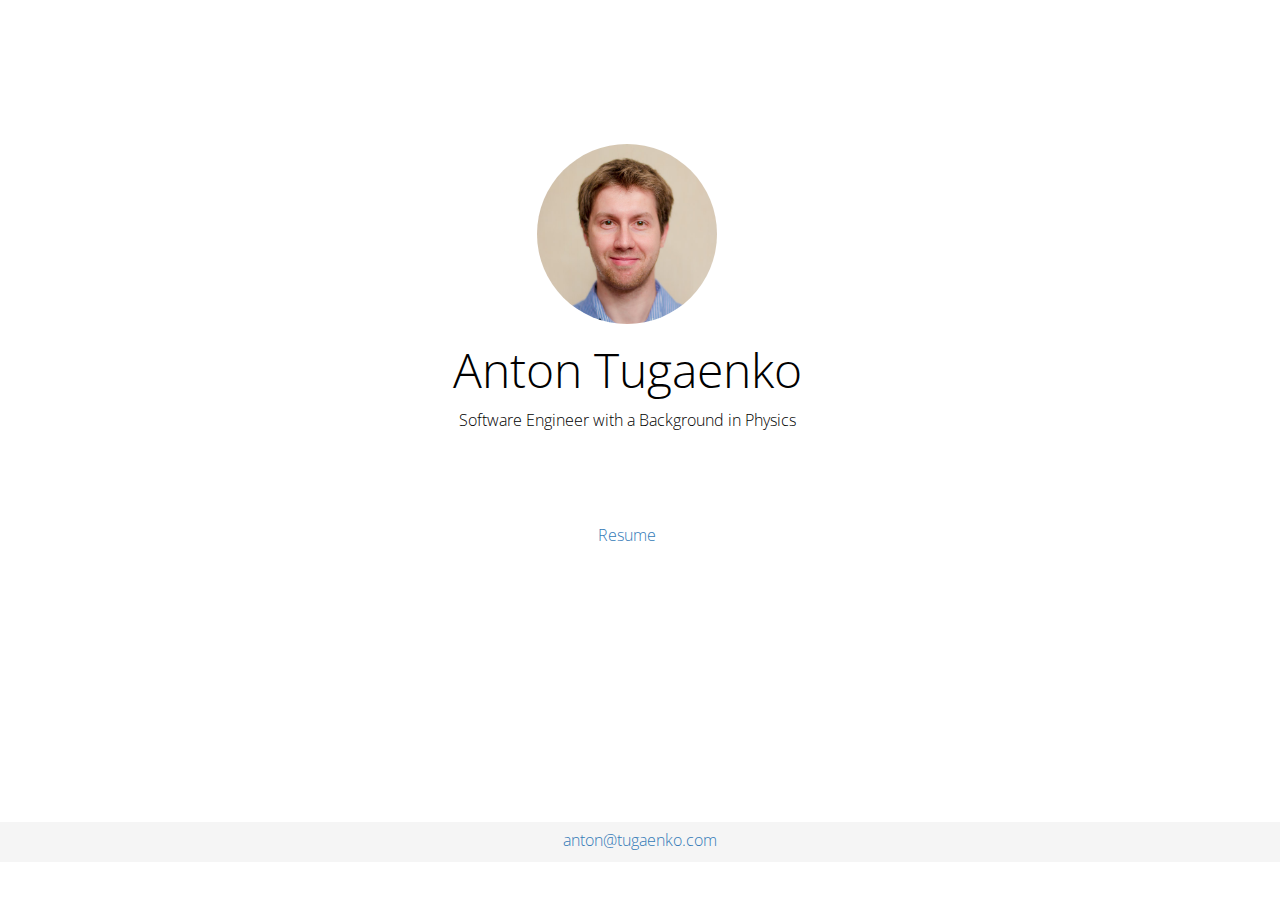
<file: index.html>
<!DOCTYPE html>
<html>
    <head>
  		<link rel="stylesheet" href="css/bootstrap.min.css">
		<link rel="stylesheet" href="css/main.css">
        <link href='https://fonts.googleapis.com/css?family=Open+Sans:400,300,700&subset=latin,cyrillic' rel='stylesheet' type='text/css'> 
        <script>
			(function(i,s,o,g,r,a,m){i['GoogleAnalyticsObject']=r;i[r]=i[r]||function(){
			(i[r].q=i[r].q||[]).push(arguments)},i[r].l=1*new Date();a=s.createElement(o),
			m=s.getElementsByTagName(o)[0];a.async=1;a.src=g;m.parentNode.insertBefore(a,m)
			})(window,document,'script','https://www.google-analytics.com/analytics.js','ga');
			ga('create', 'UA-82638806-1', 'auto');
			ga('send', 'pageview');
		</script>
		<script>
			var trackOutboundLink = function(url) {
			   ga('send', 'event', 'outbound', 'click', url, {
			     'transport': 'beacon',
			     'hitCallback': function(){document.location = url;}
			   });
			}
		</script>
        <meta name="yandex-verification" content="703b4895fd614260" />
        <meta name="yandex-verification" content="b744e51464fa85cb" />
    </head>

    <body>
		<div class="container-index" >
			<div class="photo">
				<div class="col-md-12 text-center" >
					<img src="images/IMG_5021q.jpg" height="180" width="180" class="img-circle">
				</div>
			</div>

			<div class="row">
				<div class="col-md-12 text-center">
				    <h1> Anton Tugaenko</h1>
				    <h2> Software Engineer with a Background in Physics</h2>
				</div>
			</div>

			<div class="row-blanc">
				<div class="col-md-12">	</div>
			</div>

			<div class="row">
				<div class="col-md-12 text-center">
				    <p> <a href = "https://www.tugaenko.com/TugaenkoSWE.pdf" onclick="ga('send', 'event', 'Resume', 'download', 'PM');"> Resume </a></p>
				</div>
			</div>

			<div class="row-blanc">
				<div class="col-md-12">	</div>
			</div>
			<div class="row-blanc">
				<div class="col-md-12">	</div>
			</div>
			<div class="row-blanc">
				<div class="col-md-12">	</div>
			</div>

		</div>	
		<footer class="footer">
			    <h4><script type="text/javascript">eval(unescape('%64%6f%63%75%6d%65%6e%74%2e%77%72%69%74%65%28%27%3c%61%20%68%72%65%66%3d%22%6d%61%69%6c%74%6f%3a%61%6e%74%6f%6e%40%74%75%67%61%65%6e%6b%6f%2e%63%6f%6d%22%3e%61%6e%74%6f%6e%40%74%75%67%61%65%6e%6b%6f%2e%63%6f%6d%3c%2f%61%3e%27%29%3b'))</script></h4>
		</footer>	


    </body>
</html>
</file>
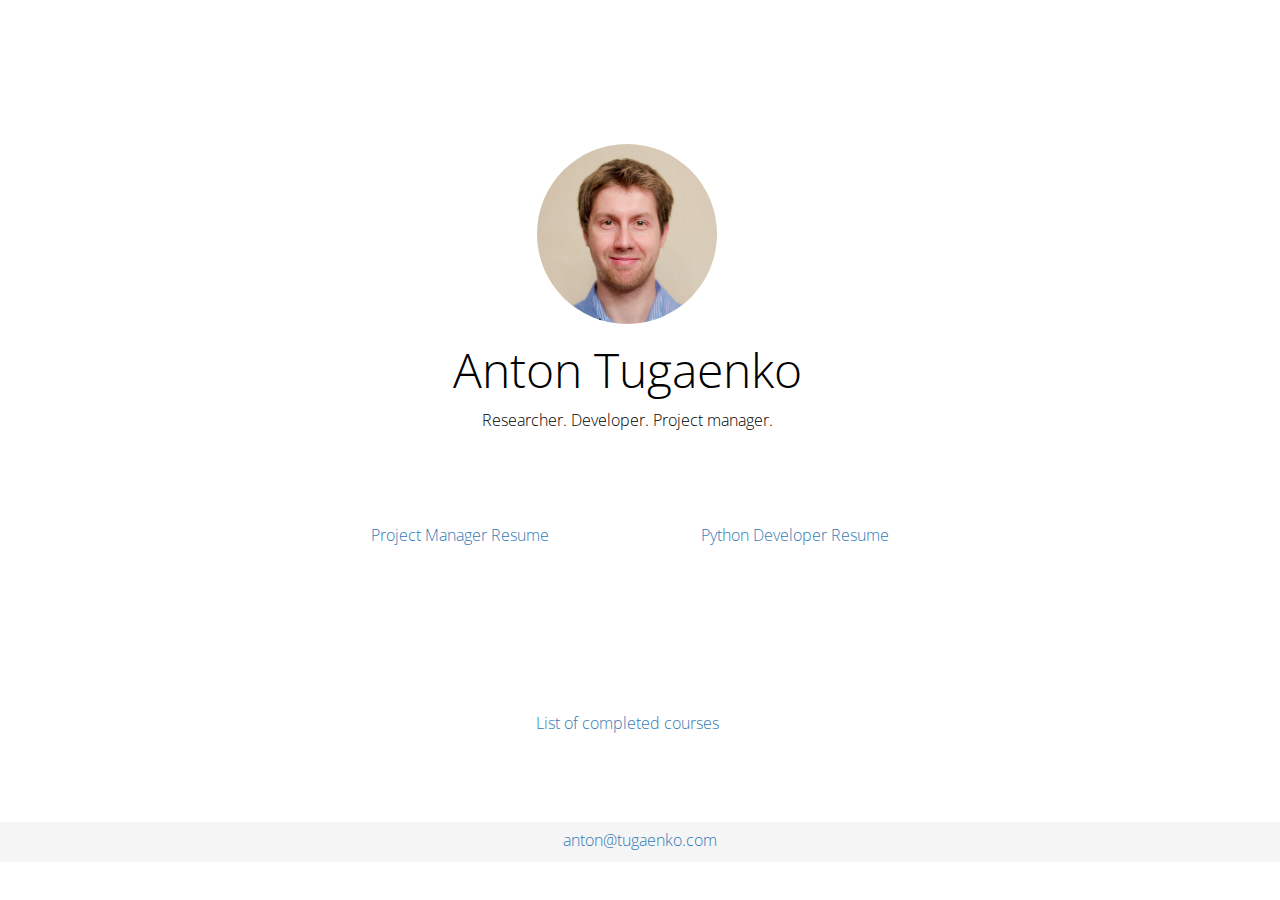
<file: junior/index.html>
<!DOCTYPE html>
<html>
    <head>
  		<link rel="stylesheet" href="../css/bootstrap.min.css">
		<link rel="stylesheet" href="../css/main.css">
        <!--<script type="text/javascript" src="js/jquery-1.11.2.min.js"></script>
        <script type="text/javascript" src="js/bootstrap.min.js"></script> -->
        <link href='https://fonts.googleapis.com/css?family=Open+Sans:400,300,700&subset=latin,cyrillic' rel='stylesheet' type='text/css'> 
        <script>
			(function(i,s,o,g,r,a,m){i['GoogleAnalyticsObject']=r;i[r]=i[r]||function(){
			(i[r].q=i[r].q||[]).push(arguments)},i[r].l=1*new Date();a=s.createElement(o),
			m=s.getElementsByTagName(o)[0];a.async=1;a.src=g;m.parentNode.insertBefore(a,m)
			})(window,document,'script','https://www.google-analytics.com/analytics.js','ga');
			ga('create', 'UA-82638806-1', 'auto');
			ga('send', 'pageview');
		</script>
		<script>
			var trackOutboundLink = function(url) {
			   ga('send', 'event', 'outbound', 'click', url, {
			     'transport': 'beacon',
			     'hitCallback': function(){document.location = url;}
			   });
			}
		</script>
    </head>

    <body>
		<div class="container-index" >
			<div class="photo">
				<div class="col-md-12 text-center" >
					<img src="../images/IMG_5021q.jpg" height="180" width="180" class="img-circle">
				</div>
			</div>

			<div class="row">
				<div class="col-md-12 text-center">
				    <h1> Anton Tugaenko</h1>
				    <h2> Researcher. Developer. Project manager.</h2>
				</div>
			</div>

			<div class="row-blanc">
				<div class="col-md-12">	</div>
			</div>

			<div class="row">
				<div class="col-md-6 text-center">
				    <p> <a href = "https://www.tugaenko.com/Tugaenko_PM.pdf" onclick="ga('send', 'event', 'Resume', 'download', 'PM');"> Project Manager Resume </a></p>
				</div>
				<div class="col-md-6 text-center">
				    <p> <a href = "http://www.tugaenko.com/Tugaenko_Junior_Python_Developer.pdf" onclick="ga('send', 'event', 'Resume', 'download', 'Python');" > Python Developer Resume </a> </p>
				</div>
			</div>

			<div class="row-blanc">
				<div class="col-md-12">	</div>
			</div>
			<div class="row-blanc">
				<div class="col-md-12">	</div>
			</div>
			<div class="row-blanc">
				<div class="col-md-12">	</div>
			</div>

			<div class="row">
				<div class="col-md-12 text-center">
				   <p> <a href="http://www.tugaenko.com/courses.html" onclick="trackOutboundLink('http://www.tugaenko.com/courses.html'); return false;"> List of completed courses</a> </p>
				</div>
			</div>

		</div>	
		<footer class="footer">
			    <h4><script type="text/javascript">eval(unescape('%64%6f%63%75%6d%65%6e%74%2e%77%72%69%74%65%28%27%3c%61%20%68%72%65%66%3d%22%6d%61%69%6c%74%6f%3a%61%6e%74%6f%6e%40%74%75%67%61%65%6e%6b%6f%2e%63%6f%6d%22%3e%61%6e%74%6f%6e%40%74%75%67%61%65%6e%6b%6f%2e%63%6f%6d%3c%2f%61%3e%27%29%3b'))</script></h4>
		</footer>	


    </body>
</html>
</file>
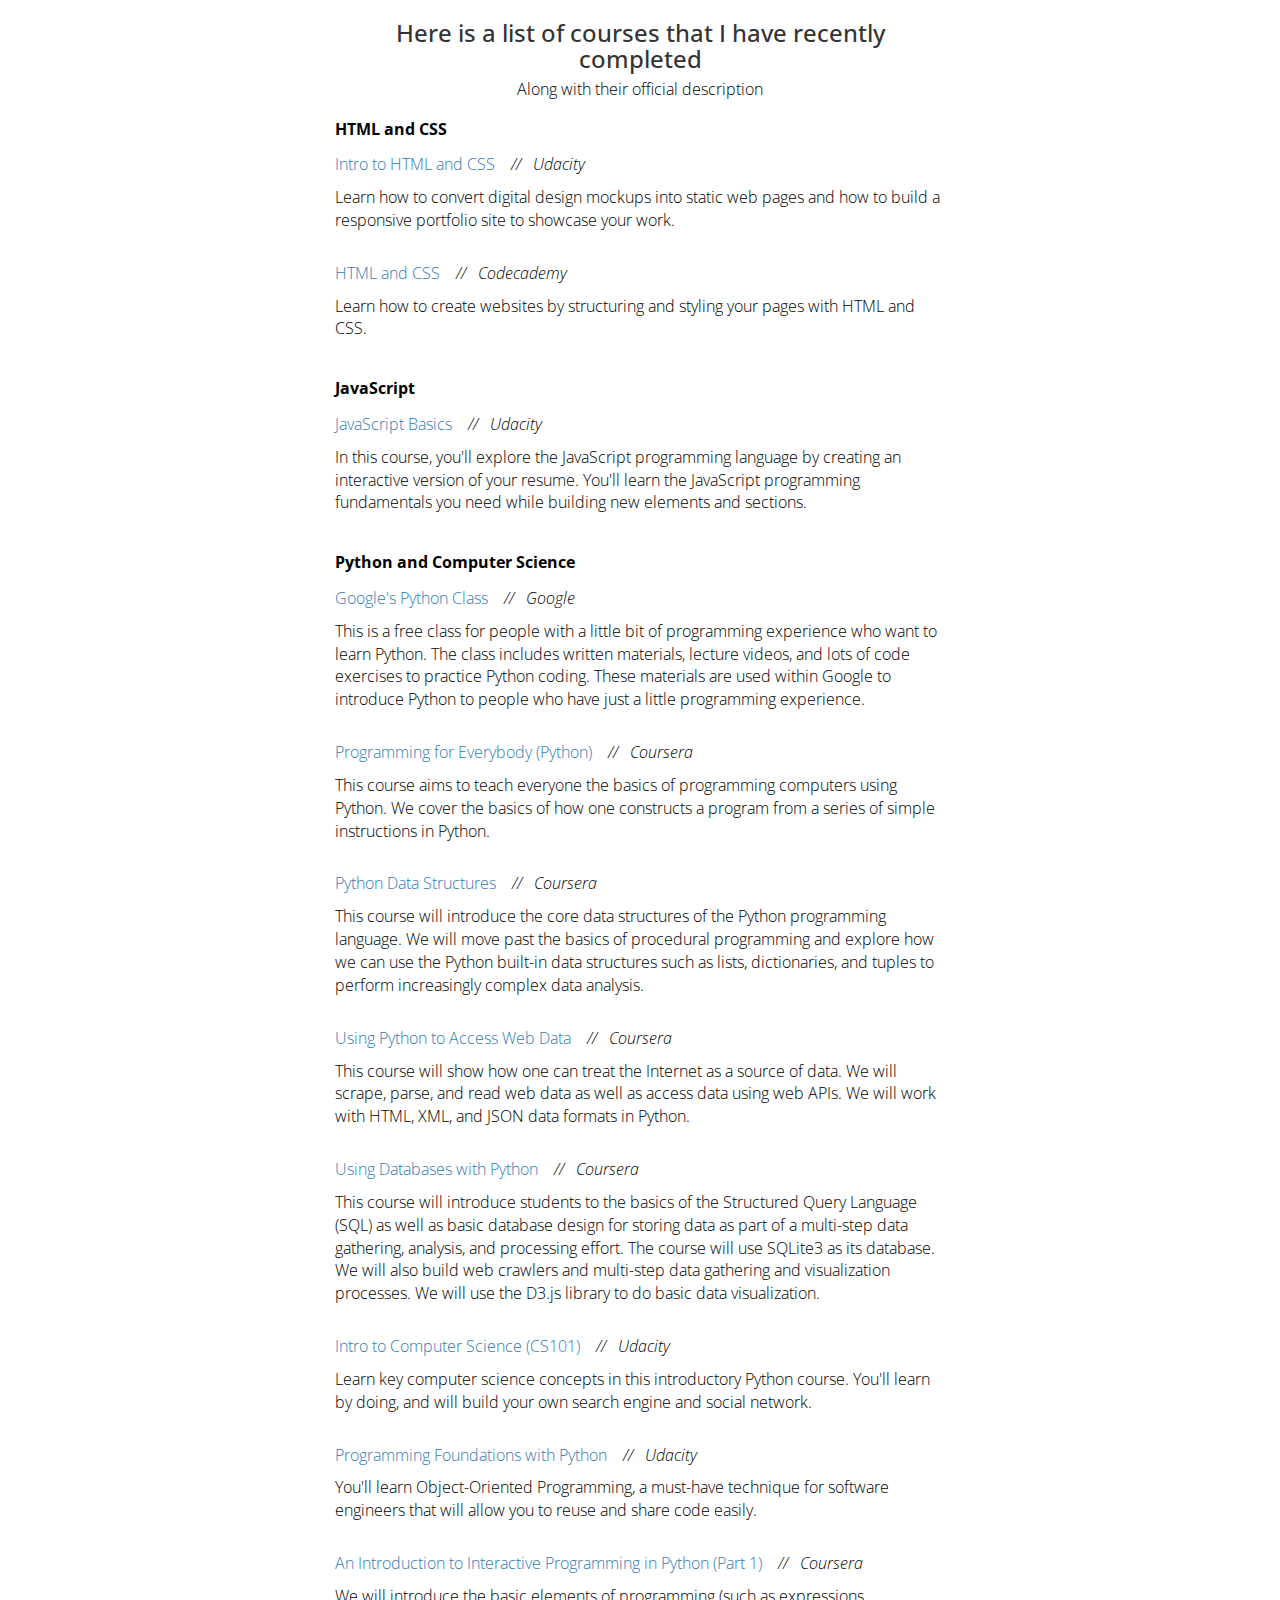
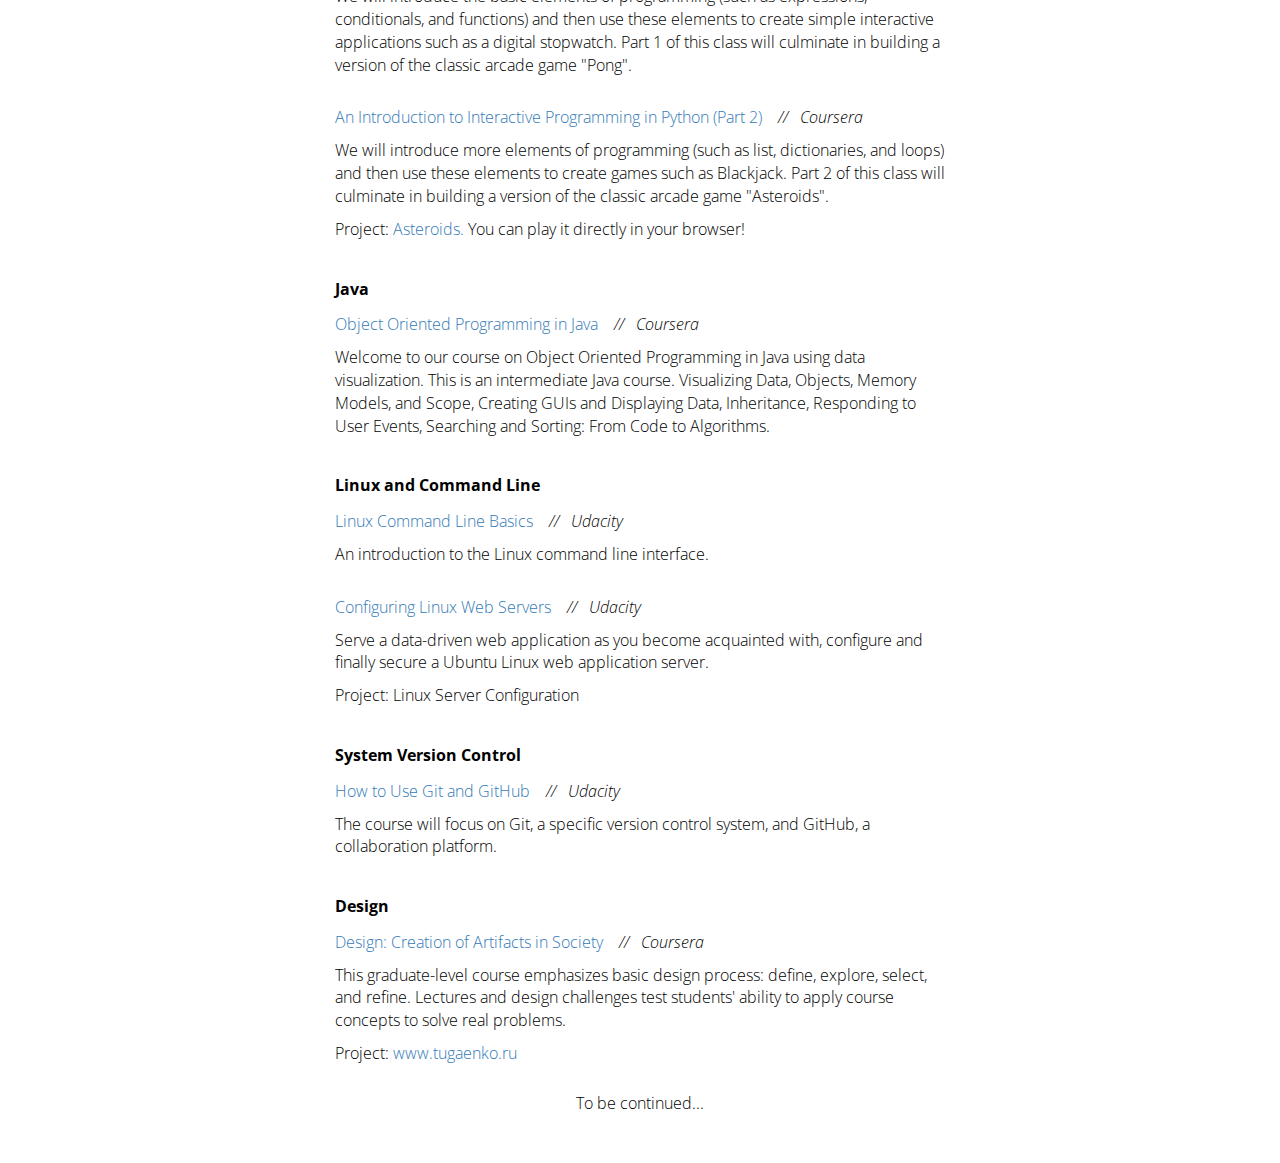
<file: courses.html>
<!DOCTYPE html>
<html>
    <head>
  		<link rel="stylesheet" href="css/bootstrap.min.css">
		<link rel="stylesheet" href="css/main.css">
        <!--<script type="text/javascript" src="js/jquery-1.11.2.min.js"></script>
        <script type="text/javascript" src="js/bootstrap.min.js"></script> -->
        <link href='https://fonts.googleapis.com/css?family=Open+Sans:400,300,700&subset=latin,cyrillic' rel='stylesheet' type='text/css'> 
        <script>
		  (function(i,s,o,g,r,a,m){i['GoogleAnalyticsObject']=r;i[r]=i[r]||function(){
		  (i[r].q=i[r].q||[]).push(arguments)},i[r].l=1*new Date();a=s.createElement(o),
		  m=s.getElementsByTagName(o)[0];a.async=1;a.src=g;m.parentNode.insertBefore(a,m)
		  })(window,document,'script','https://www.google-analytics.com/analytics.js','ga');

		  ga('create', 'UA-82638806-1', 'auto');
		  ga('send', 'pageview');
		</script>
		<script>
			var trackOutboundLink = function(url) {
			   ga('send', 'event', 'outbound', 'click', url, {
			     'transport': 'beacon',
			     'hitCallback': function(){document.location = url;}
			   });
			}
		</script>

    </head>
    <body>
		<div class="container" >
			<div class="row">
				<div class="col-md-12 text-center">	
					<h3> Here is a list of courses that I have recently completed </h3>
					<p>	Along with their official description</p>
				</div>

				<div class="col-md-12" >
					<h4>HTML and CSS</h4>
					<p> <a href = "https://www.udacity.com/course/intro-to-html-and-css--ud304" onclick="trackOutboundLink('https://www.udacity.com/course/intro-to-html-and-css--ud304'); return false;">Intro to HTML and CSS </a> <i> 
					&nbsp;&nbsp;&nbsp;//&nbsp;&nbsp;  Udacity	</i> </p>
					<p> Learn how to convert digital design mockups into static web pages and how to build a responsive portfolio site to showcase your work. </p>
				</div>
			</div>

			<div class="row">
				<div class="col-md-12" >
					<p> <a href = "https://www.codecademy.com/learn/web" onclick="trackOutboundLink('https://www.codecademy.com/learn/web'); return false;">HTML and CSS </a> <i> 
					&nbsp;&nbsp;&nbsp;//&nbsp;&nbsp;  Codecademy	</i> </p>
					<p> Learn how to create websites by structuring and styling your pages with HTML and CSS. </p>
				</div>
			</div>

			<div class="row">
				<div class="col-md-12" >
					<h4>JavaScript</h4>
					<p> <a href = "https://www.udacity.com/course/javascript-basics--ud804"  onclick="trackOutboundLink('https://www.udacity.com/course/javascript-basics--ud804'); return false;" > JavaScript Basics </a> <i> 
					&nbsp;&nbsp;&nbsp;//&nbsp;&nbsp;  Udacity	</i> </p>
					<p> In this course, you'll explore the JavaScript programming language by creating an interactive version of your resume. You'll learn the JavaScript programming fundamentals you need while building new elements and sections. </p>
				</div>
			</div>

			<div class="row">
				<div class="col-md-12" >
					<h4>Python and Computer Science</h4>
					<p> <a href = "https://developers.google.com/edu/python"  onclick="trackOutboundLink('https://developers.google.com/edu/python'); return false;" > Google's Python Class	</a> <i> 
					&nbsp;&nbsp;&nbsp;//&nbsp;&nbsp;  Google	</i> </p>
					<p> This is a free class for people with a little bit of programming experience who want to learn Python. The class includes written materials, lecture videos, and lots of code exercises to practice Python coding. These materials are used within Google to introduce Python to people who have just a little programming experience. </p>
				</div>
			</div>

			<div class="row">
				<div class="col-md-12" >
					<p> <a href = "https://www.coursera.org/course/pythonlearn" onclick="trackOutboundLink('https://www.coursera.org/course/pythonlearn'); return false;"> Programming for Everybody (Python) </a> <i> 
					&nbsp;&nbsp;&nbsp;//&nbsp;&nbsp;  Coursera	</i> </p>
					<p> This course aims to teach everyone the basics of programming computers using Python. We cover the basics of how one constructs a program from a series of simple instructions in Python.  </p>
				</div>
			</div>

			<div class="row">
				<div class="col-md-12" >
					<p> <a href = "https://www.coursera.org/learn/python-data" onclick="trackOutboundLink('https://www.coursera.org/learn/python-data'); return false;"> Python Data Structures </a> <i> 
					&nbsp;&nbsp;&nbsp;//&nbsp;&nbsp;  Coursera	</i> </p>
					<p> This course will introduce the core data structures of the Python programming language. We will move past the basics of procedural programming and explore how we can use the Python built-in data structures such as lists, dictionaries, and tuples to perform increasingly complex data analysis.   </p>
				</div>
			</div>

			<div class="row">
				<div class="col-md-12" >
					<p> <a href = "https://www.coursera.org/learn/python-network-data" onclick="trackOutboundLink('https://www.coursera.org/learn/python-network-data'); return false;">Using Python to Access Web Data</a> <i> 
					&nbsp;&nbsp;&nbsp;//&nbsp;&nbsp;  Coursera	</i> </p>
					<p> This course will show how one can treat the Internet as a source of data. We will scrape, parse, and read web data as well as access data using web APIs. We will work with HTML, XML, and JSON data formats in Python.  </p>
				</div>
			</div>

			<div class="row">
				<div class="col-md-12" >
					<p> <a href = "https://www.coursera.org/learn/python-databases" onclick="trackOutboundLink('https://www.coursera.org/learn/python-databases'); return false;"> Using Databases with Python </a> <i> 
					&nbsp;&nbsp;&nbsp;//&nbsp;&nbsp;  Coursera	</i> </p>
					<p> This course will introduce students to the basics of the Structured Query Language (SQL) as well as basic database design for storing data as part of a multi-step data gathering, analysis, and processing effort. The course will use SQLite3 as its database. We will also build web crawlers and multi-step data gathering and visualization processes. We will use the D3.js library to do basic data visualization.  </p>
				</div>
			</div>

			<div class="row">
				<div class="col-md-12" >
					<p> <a href = "https://www.udacity.com/course/intro-to-computer-science--cs101" onclick="trackOutboundLink('https://www.udacity.com/course/intro-to-computer-science--cs101'); return false;"> Intro to Computer Science  (CS101) </a> <i> 
					&nbsp;&nbsp;&nbsp;//&nbsp;&nbsp;  Udacity	</i> </p>
					<p> Learn key computer science concepts in this introductory Python course. You'll learn by doing, and will build your own search engine and social network.  </p>
				</div>
			</div>

			<div class="row">
				<div class="col-md-12" >
					<p> <a href = "https://www.udacity.com/course/programming-foundations-with-python--ud036" onclick="trackOutboundLink('https://www.udacity.com/course/programming-foundations-with-python--ud036'); return false;"> Programming Foundations with Python </a> <i> 
					&nbsp;&nbsp;&nbsp;//&nbsp;&nbsp;  Udacity	</i> </p>
					<p>  You'll learn Object-Oriented Programming, a must-have technique for software engineers that will allow you to reuse and share code easily. </p>
				</div>
			</div>

			<div class="row">
				<div class="col-md-12" >
					<p> <a href = "https://www.coursera.org/course/interactivepython1" onclick="trackOutboundLink('https://www.coursera.org/course/interactivepython1'); return false;">An Introduction to Interactive Programming in Python (Part 1)</a> <i> 
					&nbsp;&nbsp;&nbsp;//&nbsp;&nbsp;  Coursera	</i> </p>
					<p> We will introduce the basic elements of programming (such as expressions, conditionals, and functions) and then use these elements to create simple interactive applications such as a digital stopwatch. Part 1 of this class will culminate in building a version of the classic arcade game "Pong".   </p>
				</div>
			</div>

			<div class="row">
				<div class="col-md-12" >
					<p> <a href = "https://www.coursera.org/course/interactivepython2" onclick="trackOutboundLink('https://www.coursera.org/course/interactivepython2'); return false;">An Introduction to Interactive Programming in Python (Part 2)</a> <i> 
					&nbsp;&nbsp;&nbsp;//&nbsp;&nbsp;  Coursera	</i> </p>
					<p> We will introduce more elements of programming (such as list, dictionaries, and loops) and then use these elements to create games such as Blackjack. Part 2 of this class will culminate in building a version of the classic arcade game "Asteroids". </p>
					<p>Project: <a href = "http://www.codeskulptor.org/#user40_c3E0fFQtuU_0.py" onclick="trackOutboundLink('http://www.codeskulptor.org/#user40_c3E0fFQtuU_0.py'); return false;">Asteroids.  </a> You can play it directly in your browser!</p>
				</div>
			</div>

			<div class="row">
				<div class="col-md-12" >
					<h4>Java</h4>
					<p> <a href = "https://www.coursera.org/learn/object-oriented-java" onclick="trackOutboundLink('https://www.coursera.org/learn/object-oriented-java'); return false;">Object Oriented Programming in Java</a> <i> 
					&nbsp;&nbsp;&nbsp;//&nbsp;&nbsp;  Coursera	</i> </p>
					<p> Welcome to our course on Object Oriented Programming in Java using data visualization. This is an intermediate Java course.  Visualizing Data, Objects, Memory Models, and Scope, Creating GUIs and Displaying Data, Inheritance, Responding to User Events, Searching and Sorting: From Code to Algorithms. </p>
				</div>
			</div>

			<div class="row">
				<div class="col-md-12" >
					<h4>Linux and Command Line</h4>
					<p> <a href = "https://www.udacity.com/course/linux-command-line-basics--ud595" onclick="trackOutboundLink('https://www.udacity.com/course/linux-command-line-basics--ud595'); return false;">Linux Command Line Basics</a> <i> 
					&nbsp;&nbsp;&nbsp;//&nbsp;&nbsp;  Udacity	</i> </p>
					<p> An introduction to the Linux command line interface.  </p>
				</div>
			</div>

			<div class="row">
				<div class="col-md-12" >	
					<p> <a href = "https://www.udacity.com/course/configuring-linux-web-servers--ud299" onclick="trackOutboundLink('https://www.udacity.com/course/configuring-linux-web-servers--ud299'); return false;">Configuring Linux Web Servers </a> <i> 
					&nbsp;&nbsp;&nbsp;//&nbsp;&nbsp;  Udacity	</i> </p>
					<p> Serve a data-driven web application as you become acquainted with, configure and finally secure a Ubuntu Linux web application server. </p>
					<p> Project: Linux Server Configuration</p>
				</div>
			</div>

			<div class="row">
				<div class="col-md-12" >
					<h4>System Version Control</h4>
					<p> <a href = "https://www.udacity.com/course/how-to-use-git-and-github--ud775" onclick="trackOutboundLink('https://www.udacity.com/course/how-to-use-git-and-github--ud775'); return false;">How to Use Git and GitHub</a> <i> 
					&nbsp;&nbsp;&nbsp;//&nbsp;&nbsp;  Udacity	</i> </p>
					<p> The course will focus on Git, a specific version control system, and GitHub, a collaboration platform.   </p>
				</div>
			</div>

			<div class="row">
				<div class="col-md-12" >
					<h4>Design</h4>
					<p> <a href = "https://www.coursera.org/course/design" onclick="trackOutboundLink('https://www.coursera.org/course/design'); return false;">Design: Creation of Artifacts in Society</a> <i> 
					&nbsp;&nbsp;&nbsp;//&nbsp;&nbsp;  Coursera	</i> </p>
					<p> This graduate-level course emphasizes basic design process: define, explore, select, and refine. Lectures and design challenges test students' ability to apply course concepts to solve real problems.   </p>
					<p>Project: <a href = "https://www.tugaenko.ru" onclick="trackOutboundLink('https://www.tugaenko.ru'); return false;">www.tugaenko.ru </a> </p>
				</div>
			</div>


			<div class="row">
				<div class="col-md-12 text-center">
				    <h2> To be continued...</h2>
				</div>
			</div>

			
		</div>	
		<!-- <footer class="footer">
				
			    <h4><script type="text/javascript">eval(unescape('%64%6f%63%75%6d%65%6e%74%2e%77%72%69%74%65%28%27%3c%61%20%68%72%65%66%3d%22%6d%61%69%6c%74%6f%3a%61%6e%74%6f%6e%40%74%75%67%61%65%6e%6b%6f%2e%63%6f%6d%22%3e%61%6e%74%6f%6e%40%74%75%67%61%65%6e%6b%6f%2e%63%6f%6d%3c%2f%61%3e%27%29%3b'))</script></h4>
		
		</footer>	 -->


    </body>
</html>
</file>
<file: css/main.css>
*{
	font-family: 'Open Sans', sans-serif;
	font-weight: 300;
}

html, body {
    margin: 0;
    padding: 0;
}

body {
	display: flex;
    flex-direction: column;
    min-height: 95.8vh;
    background-color: white;
    /*background: url(images/bg-blur.jpg) no-repeat center fixed; */
}

h1 {
	font-size: 48px;
	color: black;
	font-weight: 300;
	margin-bottom: 15px;
	margin-top: 20px;
	padding-left: 0px;
}

h2 {
	font-size: 16px;
	font-weight: 300;
	color: black;
	margin-bottom: 30px;
	margin-top: 0;
}

h3 {
	margin-bottom: 5px;
}

h4 {
	font-size: 16px;
	font-weight: 700;
	color: black;
	margin-bottom: 15px;
}

p {
	font-size: 16px;

	/*font-weight: 700; */
	margin-bottom: 10px;
	color: black;
	}
.row {
	margin-bottom: 20px
}

.photo {
	margin-bottom: 1px
}

.row-blanc {
	height: 45px;
}

.container-index {
	background-color: transparent;
	position: relative;
    margin-top: 16vh;
    left: 24%;
    flex: 1;
    width: 50%;
}

.container {
	background-color: transparent;
    left: 25%;
    width: 50%;
}

.footer {
    bottom: 0;
    width: 100%;
    height: 40px;
    background-color: #f5f5f5;
    text-align: center;
}
</file>
